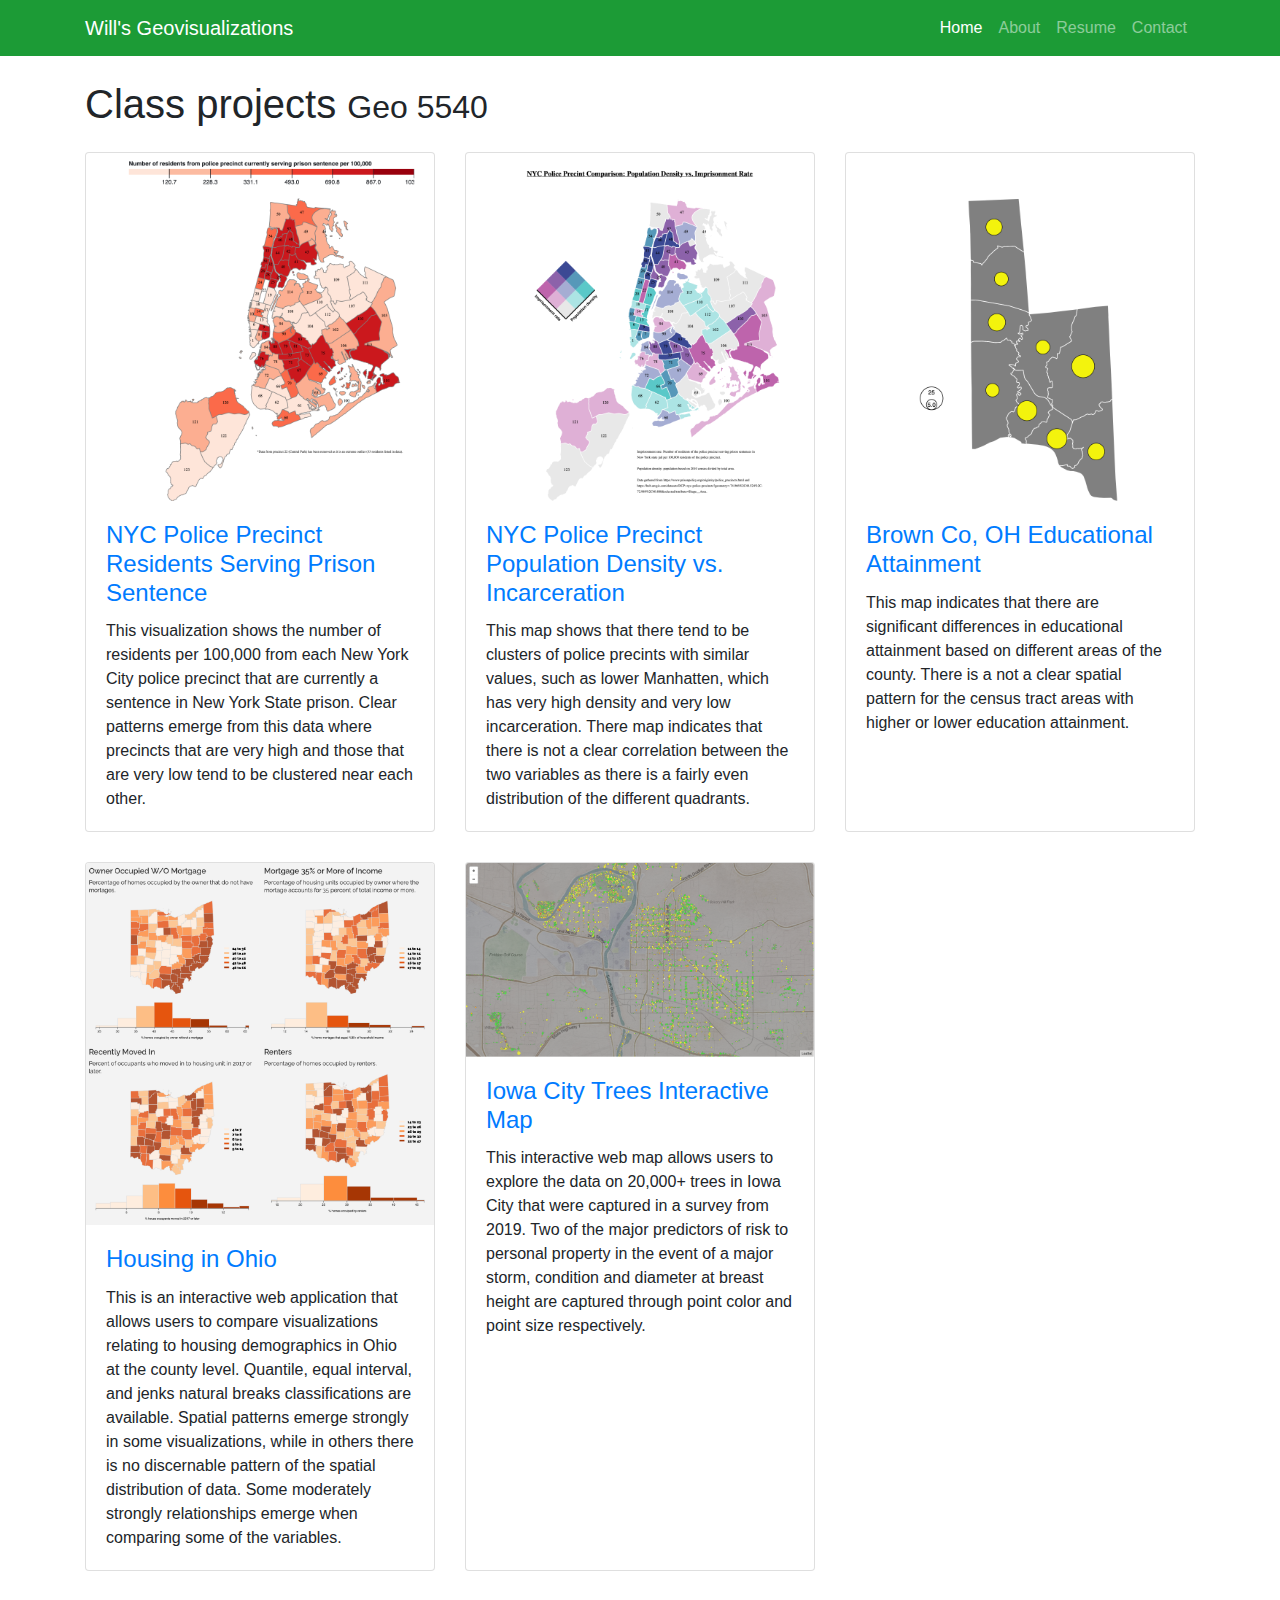
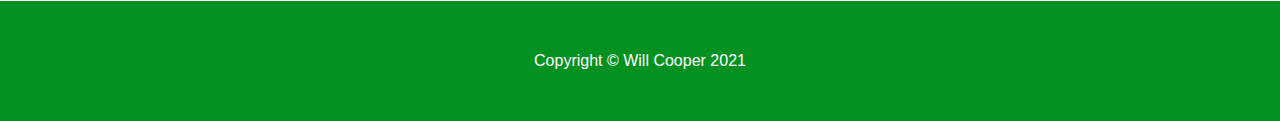
<file: index.html>
<!DOCTYPE html>
<html lang="en">

  <head>

    <meta charset="utf-8">
    <meta name="viewport" content="width=device-width, initial-scale=1, shrink-to-fit=no">
    <meta name="description" content="">
    <meta name="author" content="">

    <title>Will's Geovis Portfolio</title>

    <!-- Bootstrap core CSS -->
    <link href="vendor/bootstrap/css/bootstrap.min.css" rel="stylesheet">

    <!-- Custom styles for this template -->
    <link href="css/3-col-portfolio.css" rel="stylesheet">

  </head>

  <body>

    <!-- Navigation -->
    <nav class="navbar navbar-expand-lg navbar-dark fixed-top" style="background-color: #049121;">
      <div class="container">
        <a class="navbar-brand" href="#">Will's Geovisualizations</a>
        <button class="navbar-toggler" type="button" data-toggle="collapse" data-target="#navbarResponsive" aria-controls="navbarResponsive" aria-expanded="false" aria-label="Toggle navigation">
          <span class="navbar-toggler-icon"></span>
        </button>
        <div class="collapse navbar-collapse" id="navbarResponsive">
          <ul class="navbar-nav ml-auto">
            <li class="nav-item active">
              <a class="nav-link" href="index.html">Home
                <span class="sr-only">(current)</span>
              </a>
            </li>
            <li class="nav-item">
              <a class="nav-link" href="bio_page.html">About</a>
            </li>
            <li class="nav-item">
              <a class="nav-link" href="Files/Will_Cooper_Resume.pdf">Resume</a>
            </li>
            <li class="nav-item">
              <a class="nav-link" href="mailto:william-cooper@uiowa.edu">Contact</a>
            </li>
            <!-- <li class="nav-item dropdown">
              <a class="nav-link dropdown-toggle" href="#" id="navbarDropdown" role="button"  data-toggle="dropdown"  aria-haspopup="true" aria-expanded="false">Contact</a>
              <div class="dropdown-menu" aria-labelledby="navbarDropdown">
                <a class="dropdown-item" href="mailto:william-cooper@uiowa.edu">william-cooper@uiowa.edu</a>
                <a class="dropdown-item" href="https://www.linkedin.com/in/william-cooper-8b55861b9/">Linkedin</a>
              </div>
            </li>
            Only working on homepage even with identical code on other pages -->
          </ul>
        </div>
      </div>
    </nav>

    <!-- Page Content -->
    <div class="container">

      <!-- Page Heading -->
      <h1 class="my-4">Class projects
        <small>Geo 5540</small>
      </h1>

      <div class="row">
        <div class="col-lg-4 col-sm-6 portfolio-item">
          <div class="card h-100">
            <a href="https://observablehq.com/@coopwr/wills-3rd-exercise"><img class="card-img-top" src="images/choropleth2.png" alt=""></a>
            <div class="card-body">
              <h4 class="card-title">
                <a href="https://observablehq.com/@coopwr/wills-3rd-exercise">NYC Police Precinct Residents Serving Prison Sentence</a>
              </h4>
              <p class="card-text">This visualization shows the number of residents per 100,000 from each New York City police precinct that are currently a sentence in New York State prison. Clear patterns emerge from this data where precincts that are very high and those that are  very low tend to be clustered near each other.</p>
            </div>
          </div>
        </div>
        <div class="col-lg-4 col-sm-6 portfolio-item">
          <div class="card h-100">
            <a href="https://observablehq.com/@coopwr/wills-new-bivarate-choropleth-map"><img class="card-img-top" src="images/chart-2.png" alt=""></a>
            <div class="card-body">
              <h4 class="card-title">
                <a href="https://observablehq.com/@coopwr/wills-new-bivarate-choropleth-map">NYC Police Precinct Population Density vs. Incarceration</a>
              </h4>
              <p class="card-text">This map shows that there tend to be clusters of police precints with similar values, such as lower Manhatten, which has very high density and very low incarceration. There map indicates that there is not a clear correlation between the two variables as there is a fairly even distribution of the different quadrants.</p>
            </div>
          </div>
        </div>
        <div class="col-lg-4 col-sm-6 portfolio-item">
          <div class="card h-100">
            <a href="https://observablehq.com/@coopwr/wills-proportional-symbol-map"><img class="card-img-top" src="images/proportionalSymbols-2.png" alt=""></a>
            <div class="card-body">
              <h4 class="card-title">
                <a href="https://observablehq.com/@coopwr/wills-proportional-symbol-map">Brown Co, OH Educational Attainment</a>
              </h4>
              <p class="card-text">This map indicates that there are significant differences in educational attainment based on different areas of the county. There is a not a clear spatial pattern for the census tract areas with higher or lower education attainment.</p>
            </div>
          </div>
        </div>
        <div class="col-lg-4 col-sm-6 portfolio-item">
          <div class="card h-100">
            <a href="OhCoSmMul/"><img class="card-img-top" src="images/OhSmMulRed.png" alt=""></a>
            <div class="card-body">
              <h4 class="card-title">
                <a href="OhCoSmMul/">Housing in Ohio</a>
              </h4>
              <p class="card-text">This is an interactive web application that allows users to compare visualizations relating to housing demographics in Ohio at the county level. Quantile, equal interval, and jenks natural breaks classifications are available. Spatial patterns emerge strongly in some visualizations, while in others there is no discernable pattern of the spatial distribution of data. Some moderately strongly relationships emerge when comparing some of the variables.</p>
            </div>
          </div>
        </div>
        <div class="col-lg-4 col-sm-6 portfolio-item">
          <div class="card h-100">
            <a href="TreeFun/"><img class="card-img-top" src="images/IowaCityTrees.png" alt=""></a>
            <div class="card-body">
              <h4 class="card-title">
                <a href="TreeFun/">Iowa City Trees Interactive Map</a>
              </h4>
              <p class="card-text">This interactive web map allows users to explore the data on 20,000+ trees in Iowa City that were captured in a survey from 2019. Two of the major predictors of risk to personal property in the event of a major storm, condition and diameter at breast height are captured through point color and point size respectively.</p>
            </div>
          </div>
        </div>
        
      <!-- /.row -->

      <!-- Pagination -->
      <!-- <ul class="pagination justify-content-center">
        <li class="page-item">
          <a class="page-link" href="#" aria-label="Previous">
            <span aria-hidden="true">&laquo;</span>
            <span class="sr-only">Previous</span>
          </a>
        </li>
        <li class="page-item">
          <a class="page-link" href="#">1</a>
        </li>
        <li class="page-item">
          <a class="page-link" href="#">2</a>
        </li>
        <li class="page-item">
          <a class="page-link" href="#">3</a>
        </li>
        <li class="page-item">
          <a class="page-link" href="#" aria-label="Next">
            <span aria-hidden="true">&raquo;</span>
            <span class="sr-only">Next</span>
          </a>
        </li>
      </ul> -->
      </div>
    </div>
    <!-- /.container -->

    <!-- Footer -->
    <footer class="py-5" style="background-color: #049121">
      <div class="container">
        <p class="m-0 text-center text-white">Copyright &copy; Will Cooper 2021</p>
      </div>
      <!-- /.container -->
    </footer>

    <!-- Bootstrap core JavaScript -->
    <script src="vendor/jquery/jquery.min.js"></script>
    <script src="vendor/bootstrap/js/bootstrap.bundle.min.js"></script>

  </body>

</html>
</file>
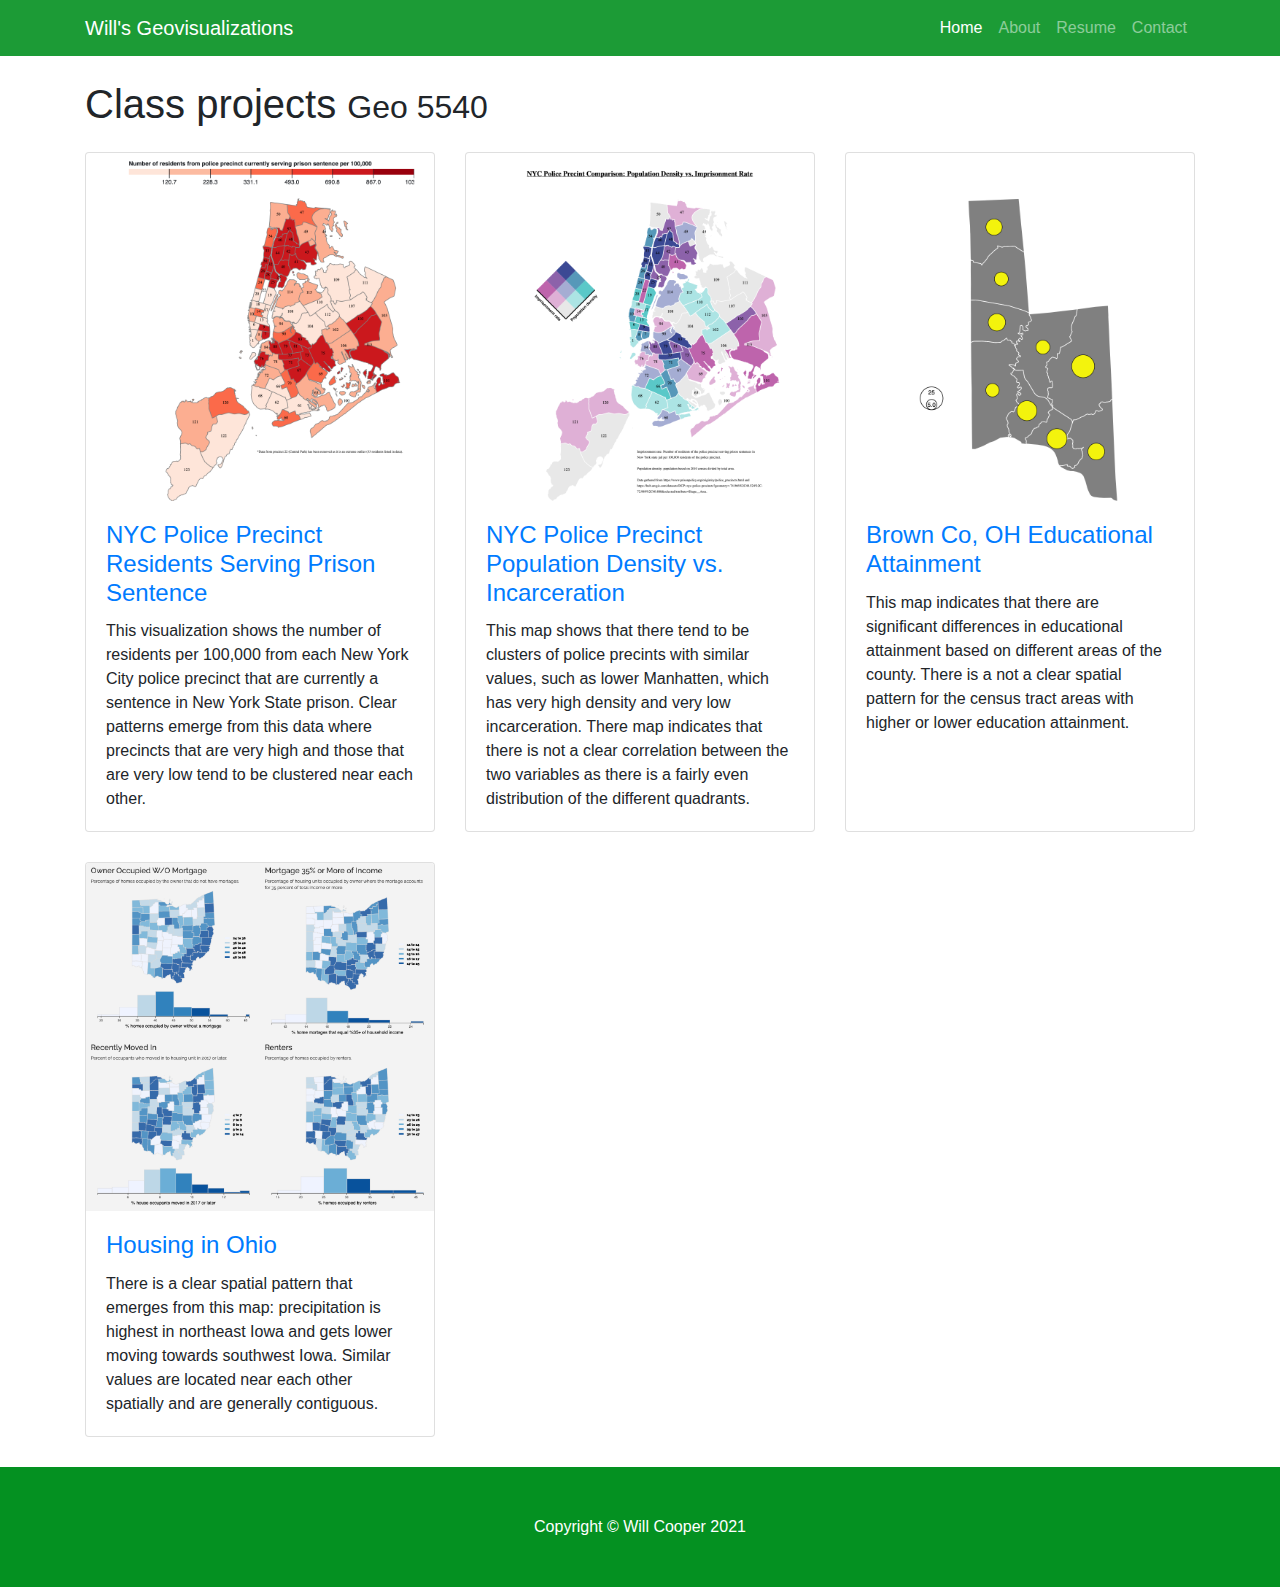
<file: Portfolio/index.html>
<!DOCTYPE html>
<html lang="en">

  <head>

    <meta charset="utf-8">
    <meta name="viewport" content="width=device-width, initial-scale=1, shrink-to-fit=no">
    <meta name="description" content="">
    <meta name="author" content="">

    <title>Will's Geovis Portfolio</title>

    <!-- Bootstrap core CSS -->
    <link href="vendor/bootstrap/css/bootstrap.min.css" rel="stylesheet">

    <!-- Custom styles for this template -->
    <link href="css/3-col-portfolio.css" rel="stylesheet">

  </head>

  <body>

    <!-- Navigation -->
    <nav class="navbar navbar-expand-lg navbar-dark fixed-top" style="background-color: #049121;">
      <div class="container">
        <a class="navbar-brand" href="#">Will's Geovisualizations</a>
        <button class="navbar-toggler" type="button" data-toggle="collapse" data-target="#navbarResponsive" aria-controls="navbarResponsive" aria-expanded="false" aria-label="Toggle navigation">
          <span class="navbar-toggler-icon"></span>
        </button>
        <div class="collapse navbar-collapse" id="navbarResponsive">
          <ul class="navbar-nav ml-auto">
            <li class="nav-item active">
              <a class="nav-link" href="index.html">Home
                <span class="sr-only">(current)</span>
              </a>
            </li>
            <li class="nav-item">
              <a class="nav-link" href="bio_page.html">About</a>
            </li>
            <li class="nav-item">
              <a class="nav-link" href="resume.html">Resume</a>
            </li>
            <li class="nav-item">
              <a class="nav-link" href="mailto:william-cooper@uiowa.edu">Contact</a>
            </li>
            <!-- <li class="nav-item dropdown">
              <a class="nav-link dropdown-toggle" href="#" id="navbarDropdown" role="button"  data-toggle="dropdown"  aria-haspopup="true" aria-expanded="false">Contact</a>
              <div class="dropdown-menu" aria-labelledby="navbarDropdown">
                <a class="dropdown-item" href="mailto:william-cooper@uiowa.edu">william-cooper@uiowa.edu</a>
                <a class="dropdown-item" href="https://www.linkedin.com/in/william-cooper-8b55861b9/">Linkedin</a>
              </div>
            </li>
            Only working on homepage even with identical code on other pages -->
          </ul>
        </div>
      </div>
    </nav>

    <!-- Page Content -->
    <div class="container">

      <!-- Page Heading -->
      <h1 class="my-4">Class projects
        <small>Geo 5540</small>
      </h1>

      <div class="row">
        <div class="col-lg-4 col-sm-6 portfolio-item">
          <div class="card h-100">
            <a href="https://observablehq.com/@coopwr/wills-3rd-exercise"><img class="card-img-top" src="images/choropleth2.png" alt=""></a>
            <div class="card-body">
              <h4 class="card-title">
                <a href="https://observablehq.com/@coopwr/wills-3rd-exercise">NYC Police Precinct Residents Serving Prison Sentence</a>
              </h4>
              <p class="card-text">This visualization shows the number of residents per 100,000 from each New York City police precinct that are currently a sentence in New York State prison. Clear patterns emerge from this data where precincts that are very high and those that are  very low tend to be clustered near each other.</p>
            </div>
          </div>
        </div>
        <div class="col-lg-4 col-sm-6 portfolio-item">
          <div class="card h-100">
            <a href="https://observablehq.com/@coopwr/wills-new-bivarate-choropleth-map"><img class="card-img-top" src="images/chart-2.png" alt=""></a>
            <div class="card-body">
              <h4 class="card-title">
                <a href="https://observablehq.com/@coopwr/wills-new-bivarate-choropleth-map">NYC Police Precinct Population Density vs. Incarceration</a>
              </h4>
              <p class="card-text">This map shows that there tend to be clusters of police precints with similar values, such as lower Manhatten, which has very high density and very low incarceration. There map indicates that there is not a clear correlation between the two variables as there is a fairly even distribution of the different quadrants.</p>
            </div>
          </div>
        </div>
        <div class="col-lg-4 col-sm-6 portfolio-item">
          <div class="card h-100">
            <a href="https://observablehq.com/@coopwr/wills-proportional-symbol-map"><img class="card-img-top" src="images/proportionalSymbols-2.png" alt=""></a>
            <div class="card-body">
              <h4 class="card-title">
                <a href="https://observablehq.com/@coopwr/wills-proportional-symbol-map">Brown Co, OH Educational Attainment</a>
              </h4>
              <p class="card-text">This map indicates that there are significant differences in educational attainment based on different areas of the county. There is a not a clear spatial pattern for the census tract areas with higher or lower education attainment.</p>
            </div>
          </div>
        </div>
        <div class="col-lg-4 col-sm-6 portfolio-item">
          <div class="card h-100">
            <a href="OhCoSmMul/"><img class="card-img-top" src="images/OhSmMul.png" alt=""></a>
            <div class="card-body">
              <h4 class="card-title">
                <a href="OhCoSmMul/">Housing in Ohio</a>
              </h4>
              <p class="card-text">There is a clear spatial pattern that emerges from this map: precipitation is highest in northeast Iowa and gets lower moving towards southwest Iowa. Similar values are located near each other spatially and are generally contiguous.</p>
            </div>
          </div>
        </div>
        
      <!-- /.row -->

      <!-- Pagination -->
      <!-- <ul class="pagination justify-content-center">
        <li class="page-item">
          <a class="page-link" href="#" aria-label="Previous">
            <span aria-hidden="true">&laquo;</span>
            <span class="sr-only">Previous</span>
          </a>
        </li>
        <li class="page-item">
          <a class="page-link" href="#">1</a>
        </li>
        <li class="page-item">
          <a class="page-link" href="#">2</a>
        </li>
        <li class="page-item">
          <a class="page-link" href="#">3</a>
        </li>
        <li class="page-item">
          <a class="page-link" href="#" aria-label="Next">
            <span aria-hidden="true">&raquo;</span>
            <span class="sr-only">Next</span>
          </a>
        </li>
      </ul> -->
      </div>
    </div>
    <!-- /.container -->

    <!-- Footer -->
    <footer class="py-5" style="background-color: #049121">
      <div class="container">
        <p class="m-0 text-center text-white">Copyright &copy; Will Cooper 2021</p>
      </div>
      <!-- /.container -->
    </footer>

    <!-- Bootstrap core JavaScript -->
    <script src="vendor/jquery/jquery.min.js"></script>
    <script src="vendor/bootstrap/js/bootstrap.bundle.min.js"></script>

  </body>

</html>
</file>
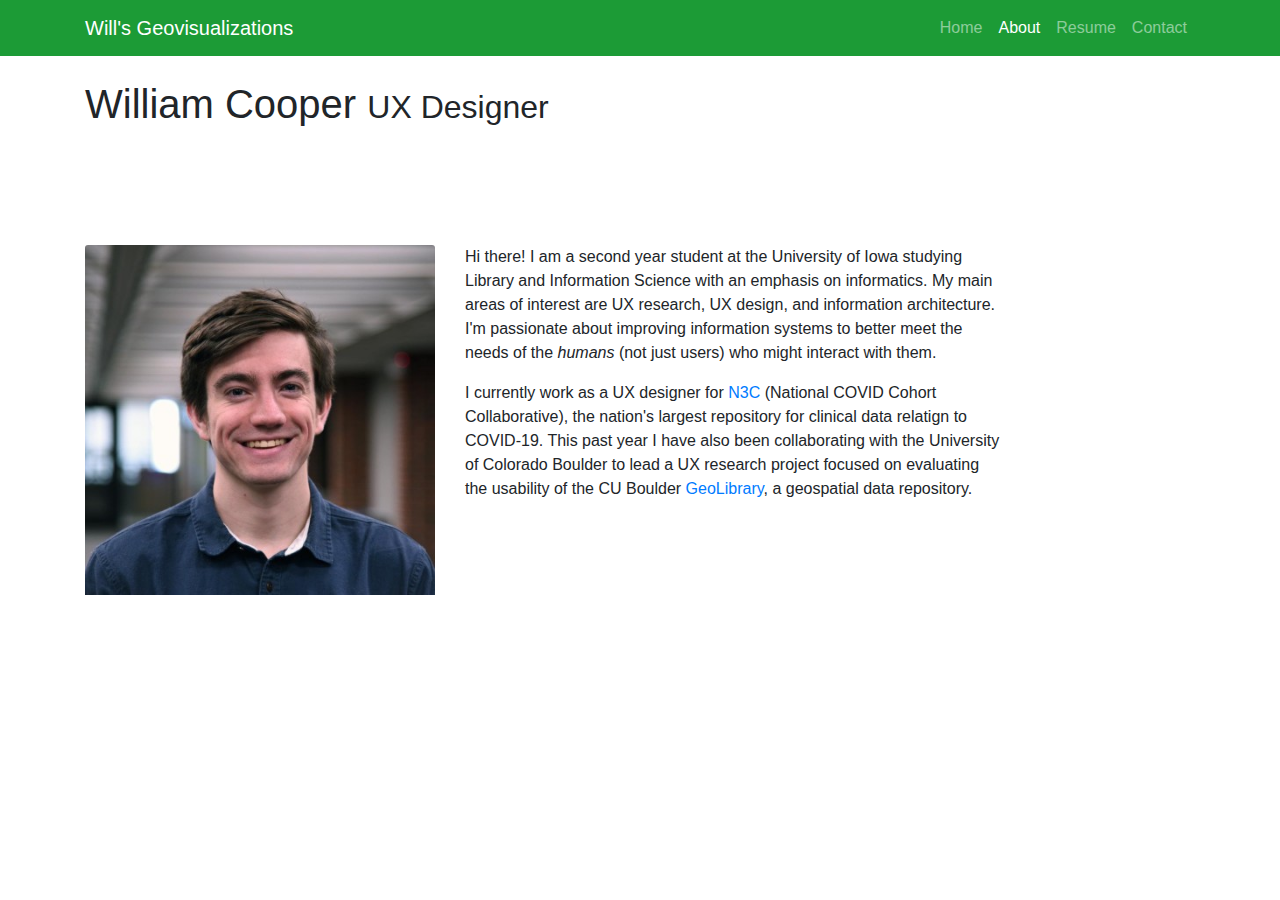
<file: bio_page.html>
<!DOCTYPE html>
<html>
<head>
	
  <meta charset="utf-8">
    <meta name="viewport" content="width=device-width, initial-scale=1, shrink-to-fit=no">
    <meta name="description" content="">
    <meta name="author" content="">

    <title>Will's Geovis Portfolio</title>

    <!-- Bootstrap core CSS -->
    <link href="vendor/bootstrap/css/bootstrap.min.css" rel="stylesheet">

    <!-- Custom styles for this template -->
    <link href="css/3-col-portfolio.css" rel="stylesheet">

</head>
<body>

<!-- Navigation -->
    <nav class="navbar navbar-expand-lg navbar-dark fixed-top" style="background-color: #049121;">
      <div class="container">
        <a class="navbar-brand" href="index.html">Will's Geovisualizations</a>
        <button class="navbar-toggler" type="button" data-toggle="collapse" data-target="#navbarResponsive" aria-controls="navbarResponsive" aria-expanded="false" aria-label="Toggle navigation">
          <span class="navbar-toggler-icon"></span>
        </button>
        <div class="collapse navbar-collapse" id="navbarResponsive">
          <ul class="navbar-nav ml-auto">
            <li class="nav-item">
              <a class="nav-link" href="index.html">Home
                <span class="sr-only">(current)</span>
              </a>
            </li>
            <li class="nav-item active">
              <a class="nav-link" href="bio_page.html">About</a>
            </li>
            <li class="nav-item">
              <a class="nav-link" href="resume.html">Resume</a>
            </li>
            <li class="nav-item">
              <a class="nav-link" href="mailto:william-cooper@uiowa.edu">Contact</a>
            </li>
            <!-- <li class="nav-item dropdown">
              <a class="nav-link dropdown-toggle" href="#" id="navbarDropdown" role="button"  data-toggle="dropdown"  aria-haspopup="true" aria-expanded="false">Contact</a>
              <div class="dropdown-menu" aria-labelledby="navbarDropdown">
                <a class="dropdown-item" href="mailto:william-cooper@uiowa.edu">william-cooper@uiowa.edu</a>
                <a class="dropdown-item" href="https://www.linkedin.com/in/william-cooper-8b55861b9/">Linkedin</a>
              </div>
            </li>
            Only working on homepage even with identical code on other pages -->
          </ul>
        </div>
      </div>
    </nav>

    <div class="container">

      <!-- Page Heading -->
      <h1 class="my-4">William Cooper
        <small>UX Designer</small>
      </h1>
      <div class="row">
      	<div class="col-lg-6 col-lg-6 portfolio-item">
      
        </div>
        
      </div>
      <div class="row">
      	<div class="col-lg-6 col-lg-6 portfolio-item">
      
        </div>
        
      </div>
      <div class="row">
      	<div class="col-lg-6 col-lg-6 portfolio-item">
      
        </div>
        
      </div>
      <div class="row">
      	<div class="col-lg-4 col-sm-6 portfolio-item">
        	<img class="card-img-top" src="images/headshot.png" alt="">
        </div>
        <div class="col-lg-6 col-sm-6 portfolio-item">
        	<p class="card-text">Hi there! I am a second year student at the University of Iowa studying Library and Information Science with an emphasis on informatics. My main areas of interest are UX research, UX design, and information architecture. I'm passionate about improving information systems to better meet the needs of the <em>humans</em> (not just users) who might interact with them.</p>
        	<p class="card-text">I currently work as a UX designer for <a href="covid.cd2h.org">N3C</a> (National COVID Cohort Collaborative), the nation's largest repository for clinical data relatign to COVID-19. This past year I have also been collaborating with the University of Colorado Boulder to lead a UX research project focused on evaluating the usability of the CU Boulder <a href="https://geo.colorado.edu">GeoLibrary</a>, a geospatial data repository.</p>
        </div>
        
      </div>
      <!-- /.row -->

      <!-- Pagination -->
      <!-- <ul class="pagination justify-content-center">
        <li class="page-item">
          <a class="page-link" href="#" aria-label="Previous">
            <span aria-hidden="true">&laquo;</span>
            <span class="sr-only">Previous</span>
          </a>
        </li>
        <li class="page-item">
          <a class="page-link" href="#">1</a>
        </li>
        <li class="page-item">
          <a class="page-link" href="#">2</a>
        </li>
        <li class="page-item">
          <a class="page-link" href="#">3</a>
        </li>
        <li class="page-item">
          <a class="page-link" href="#" aria-label="Next">
            <span aria-hidden="true">&raquo;</span>
            <span class="sr-only">Next</span>
          </a>
        </li>
      </ul>

    </div> -->

</body>
</html>
</file>
<file: css/3-col-portfolio.css>
/*!
 * Start Bootstrap - 3 Col Portfolio (https://startbootstrap.com/template-overviews/3-col-portfolio)
 * Copyright 2013-2018 Start Bootstrap
 * Licensed under MIT (https://github.com/BlackrockDigital/startbootstrap-3-col-portfolio/blob/master/LICENSE)
 */

body {
  padding-top: 54px;
}

@media (min-width: 992px) {
  body {
    padding-top: 56px;
  }
}

.portfolio-item {
  margin-bottom: 30px;
}

.pagination {
  margin-bottom: 30px;
}

.navbar {  
    background-color:#F00; /*whichever you want*/
    opacity: 0.9; 
    filter:(opacity=50);
    color: blue;       
}

.nav-link {
	color: blue;
}
</file>
<file: Portfolio/css/3-col-portfolio.css>
/*!
 * Start Bootstrap - 3 Col Portfolio (https://startbootstrap.com/template-overviews/3-col-portfolio)
 * Copyright 2013-2018 Start Bootstrap
 * Licensed under MIT (https://github.com/BlackrockDigital/startbootstrap-3-col-portfolio/blob/master/LICENSE)
 */

body {
  padding-top: 54px;
}

@media (min-width: 992px) {
  body {
    padding-top: 56px;
  }
}

.portfolio-item {
  margin-bottom: 30px;
}

.pagination {
  margin-bottom: 30px;
}

.navbar {  
    background-color:#F00; /*whichever you want*/
    opacity: 0.9; 
    filter:(opacity=50);
    color: blue;       
}

.nav-link {
	color: blue;
}
</file>
